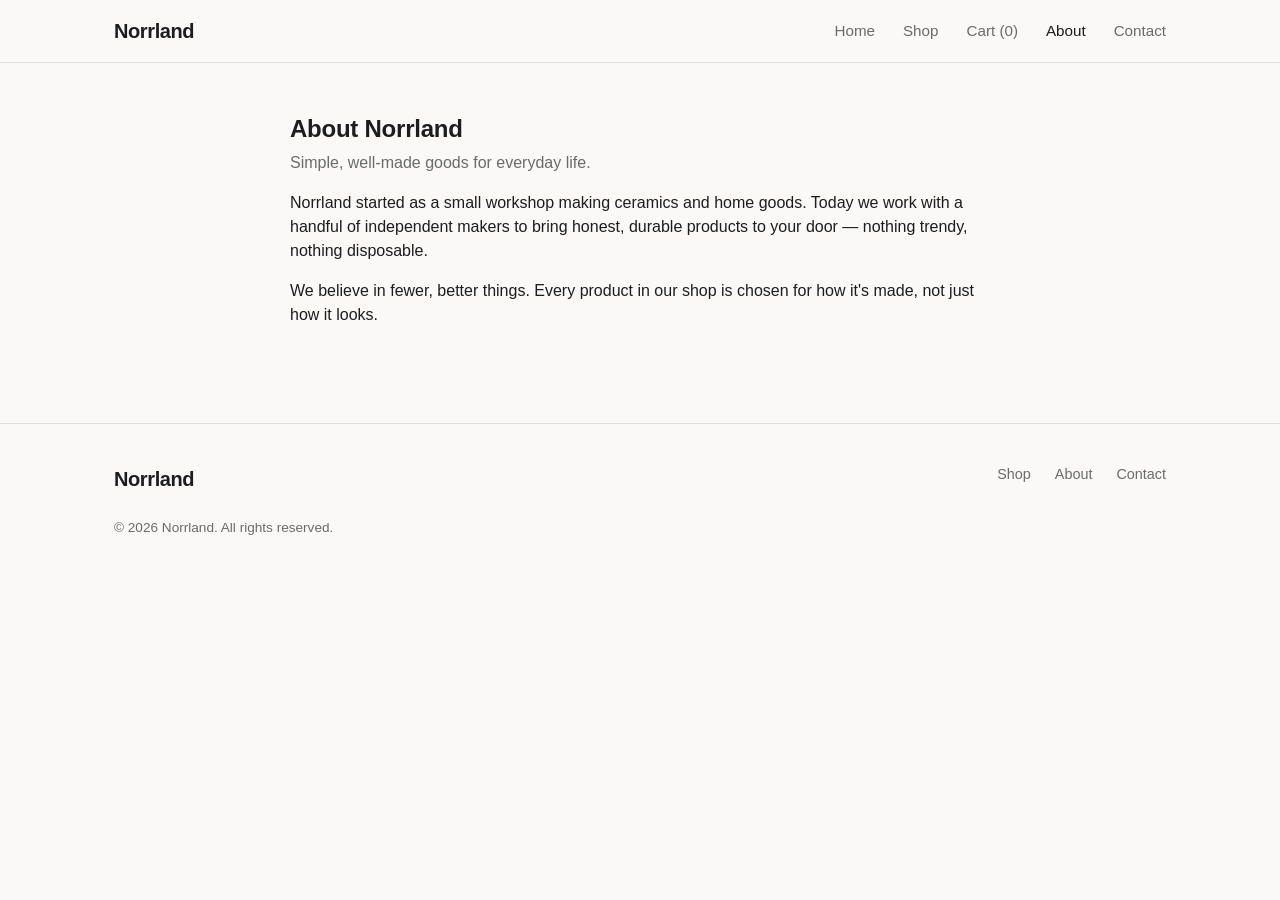
<file: about.html>
<!DOCTYPE html>
<html lang="en">
<head>
  <meta charset="UTF-8">
  <meta name="viewport" content="width=device-width, initial-scale=1.0">
  <title>About — Norrland</title>
  <link rel="stylesheet" href="style.css">
</head>
<body>

  <header class="nav">
    <div class="nav__inner">
      <a href="index.html" class="nav__brand">Norrland</a>
      <button class="nav__toggle" aria-label="Toggle menu">☰</button>
      <nav class="nav__links">
        <a href="index.html">Home</a>
        <a href="products.html">Shop</a>
        <a href="cart.html">Cart (<span id="cart-count">0</span>)</a>
        <a href="about.html" class="active">About</a>
        <a href="contact.html">Contact</a>
      </nav>
    </div>
  </header>

  <section class="container section" style="max-width:700px;">
    <h1 class="section-title">About Norrland</h1>
    <p class="section-sub">Simple, well-made goods for everyday life.</p>
    <p style="margin-top:1rem;">
      Norrland started as a small workshop making ceramics and home goods.
      Today we work with a handful of independent makers to bring honest,
      durable products to your door — nothing trendy, nothing disposable.
    </p>
    <p style="margin-top:1rem;">
      We believe in fewer, better things. Every product in our shop is
      chosen for how it's made, not just how it looks.
    </p>
  </section>

  <footer class="footer">
    <div class="container footer__inner">
      <div>
        <p class="nav__brand">Norrland</p>
        <p class="footer__copy">© 2026 Norrland. All rights reserved.</p>
      </div>
      <nav class="footer__links">
        <a href="products.html">Shop</a>
        <a href="about.html">About</a>
        <a href="contact.html">Contact</a>
      </nav>
    </div>
  </footer>

  <script src="script.js"></script>
</body>
</html>
</file>
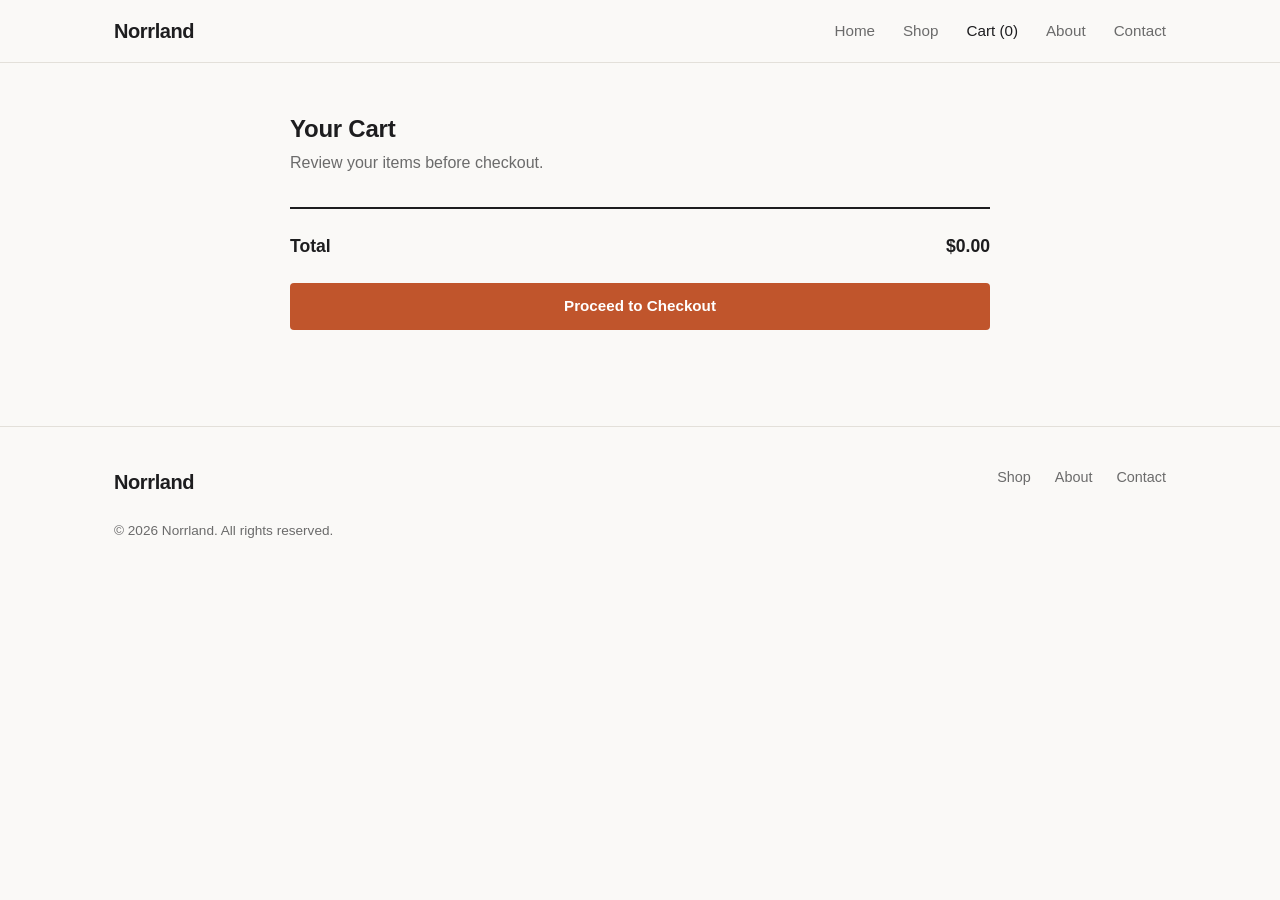
<file: cart.html>
<!DOCTYPE html>
<html lang="en">
<head>
  <meta charset="UTF-8">
  <meta name="viewport" content="width=device-width, initial-scale=1.0">
  <title>Cart — Norrland</title>
  <link rel="stylesheet" href="style.css">
</head>
<body>

  <header class="nav">
    <div class="nav__inner">
      <a href="index.html" class="nav__brand">Norrland</a>
      <button class="nav__toggle" aria-label="Toggle menu">☰</button>
      <nav class="nav__links">
        <a href="index.html">Home</a>
        <a href="products.html">Shop</a>
        <a href="cart.html" class="active">Cart (<span id="cart-count">0</span>)</a>
        <a href="about.html">About</a>
        <a href="contact.html">Contact</a>
      </nav>
    </div>
  </header>

  <section class="container section" style="max-width:700px;">
    <h1 class="section-title">Your Cart</h1>
    <p class="section-sub">Review your items before checkout.</p>

    <div id="cart-list"></div>

    <div class="cart__summary">
      <span>Total</span>
      <span id="cart-total">$0.00</span>
    </div>

    <a href="checkout.html" class="btn" style="display:block; text-align:center; margin-top:1.5rem;">Proceed to Checkout</a>
  </section>

  <footer class="footer">
    <div class="container footer__inner">
      <div>
        <p class="nav__brand">Norrland</p>
        <p class="footer__copy">© 2026 Norrland. All rights reserved.</p>
      </div>
      <nav class="footer__links">
        <a href="products.html">Shop</a>
        <a href="about.html">About</a>
        <a href="contact.html">Contact</a>
      </nav>
    </div>
  </footer>

  <script src="script.js"></script>
</body>
</html>
</file>
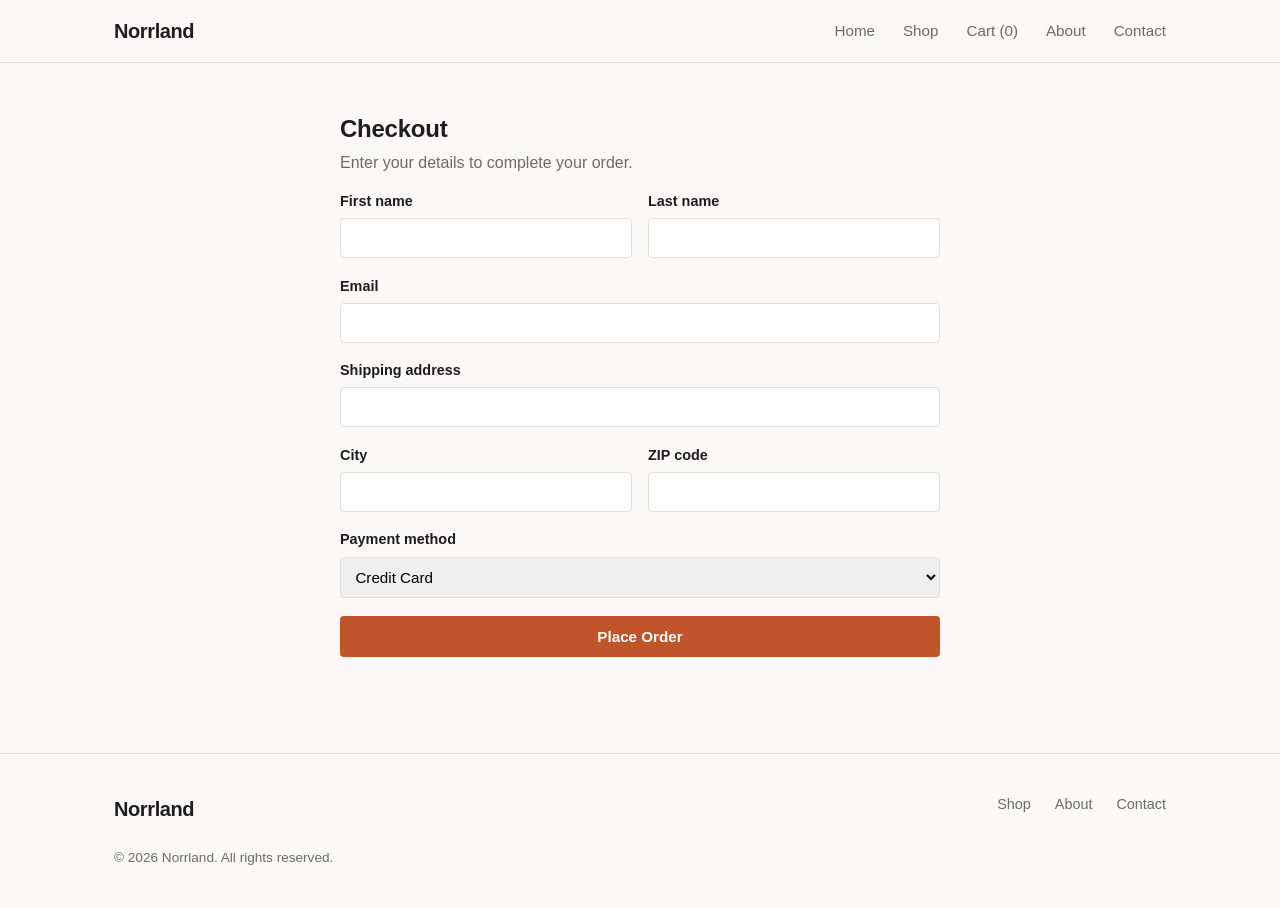
<file: checkout.html>
<!DOCTYPE html>
<html lang="en">
<head>
  <meta charset="UTF-8">
  <meta name="viewport" content="width=device-width, initial-scale=1.0">
  <title>Checkout — Norrland</title>
  <link rel="stylesheet" href="style.css">
</head>
<body>

  <header class="nav">
    <div class="nav__inner">
      <a href="index.html" class="nav__brand">Norrland</a>
      <button class="nav__toggle" aria-label="Toggle menu">☰</button>
      <nav class="nav__links">
        <a href="index.html">Home</a>
        <a href="products.html">Shop</a>
        <a href="cart.html">Cart (<span id="cart-count">0</span>)</a>
        <a href="about.html">About</a>
        <a href="contact.html">Contact</a>
      </nav>
    </div>
  </header>

  <section class="container section" style="max-width:600px;">
    <h1 class="section-title">Checkout</h1>
    <p class="section-sub">Enter your details to complete your order.</p>

    <form onsubmit="handleCheckout(event)">
      <div class="row">
        <div class="form-group">
          <label for="fname">First name</label>
          <input id="fname" type="text" required>
        </div>
        <div class="form-group">
          <label for="lname">Last name</label>
          <input id="lname" type="text" required>
        </div>
      </div>

      <div class="form-group">
        <label for="email">Email</label>
        <input id="email" type="email" required>
      </div>

      <div class="form-group">
        <label for="address">Shipping address</label>
        <input id="address" type="text" required>
      </div>

      <div class="row">
        <div class="form-group">
          <label for="city">City</label>
          <input id="city" type="text" required>
        </div>
        <div class="form-group">
          <label for="zip">ZIP code</label>
          <input id="zip" type="text" required>
        </div>
      </div>

      <div class="form-group">
        <label for="payment">Payment method</label>
        <select id="payment">
          <option>Credit Card</option>
          <option>PayPal</option>
          <option>Cash on Delivery</option>
        </select>
      </div>

      <button type="submit" class="btn" style="width:100%;">Place Order</button>
    </form>
  </section>

  <footer class="footer">
    <div class="container footer__inner">
      <div>
        <p class="nav__brand">Norrland</p>
        <p class="footer__copy">© 2026 Norrland. All rights reserved.</p>
      </div>
      <nav class="footer__links">
        <a href="products.html">Shop</a>
        <a href="about.html">About</a>
        <a href="contact.html">Contact</a>
      </nav>
    </div>
  </footer>

  <script src="script.js"></script>
</body>
</html>
</file>
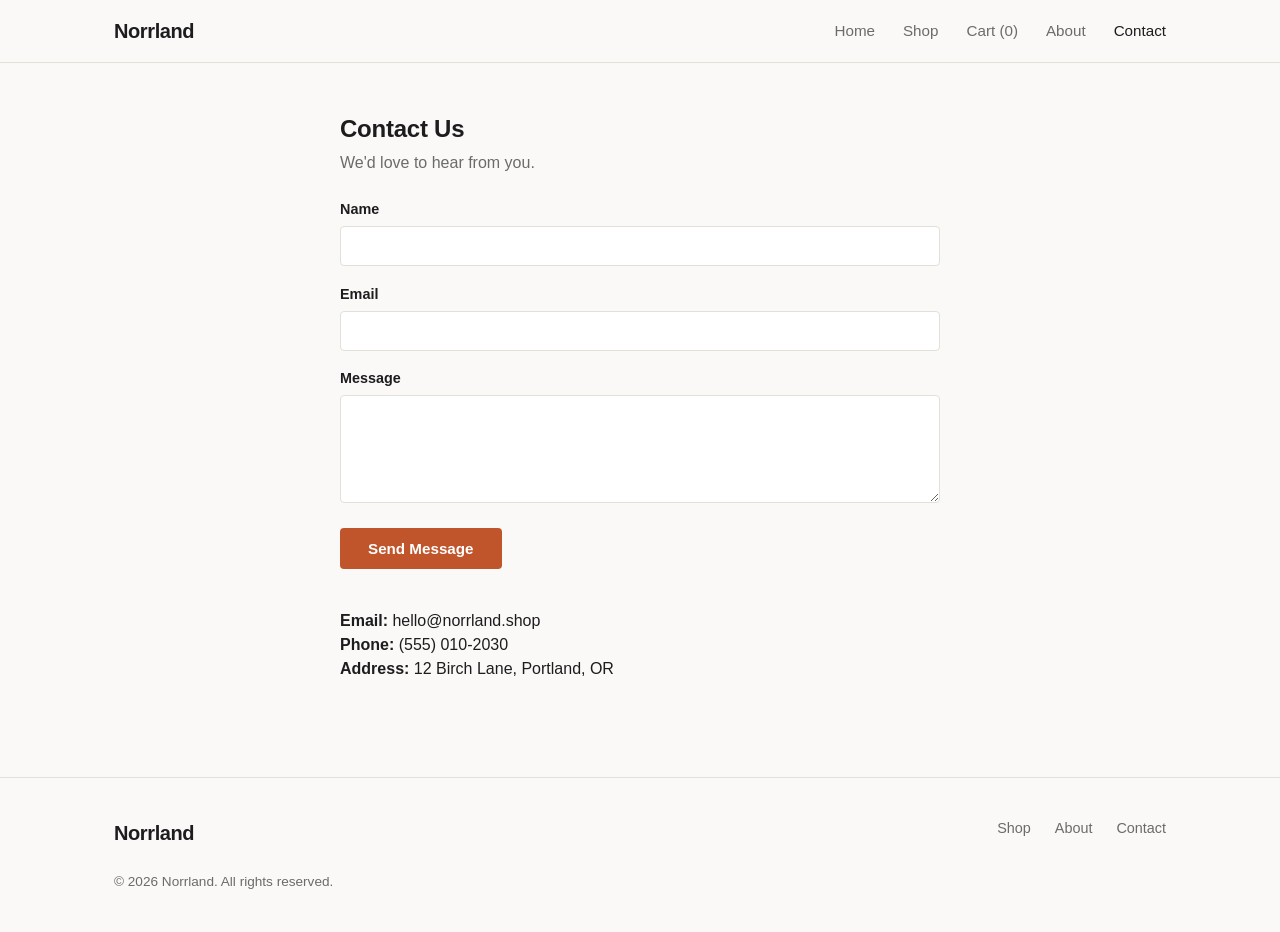
<file: contact.html>
<!DOCTYPE html>
<html lang="en">
<head>
  <meta charset="UTF-8">
  <meta name="viewport" content="width=device-width, initial-scale=1.0">
  <title>Contact — Norrland</title>
  <link rel="stylesheet" href="style.css">
</head>
  
<body>

  <header class="nav">
    <div class="nav__inner">
      <a href="index.html" class="nav__brand">Norrland</a>
      <button class="nav__toggle" aria-label="Toggle menu">☰</button>
      <nav class="nav__links">
        <a href="index.html">Home</a>
        <a href="products.html">Shop</a>
        <a href="cart.html">Cart (<span id="cart-count">0</span>)</a>
        <a href="about.html">About</a>
        <a href="contact.html" class="active">Contact</a>
      </nav>
    </div>
  </header>

  <section class="container section" style="max-width:600px;">
    <h1 class="section-title">Contact Us</h1>
    <p class="section-sub">We'd love to hear from you.</p>

    <form onsubmit="handleContact(event)" style="margin-top:1.5rem;">
      <div class="form-group">
        <label for="cname">Name</label>
        <input id="cname" type="text" required>
      </div>
      <div class="form-group">
        <label for="cemail">Email</label>
        <input id="cemail" type="email" required>
      </div>
      <div class="form-group">
        <label for="cmessage">Message</label>
        <textarea id="cmessage" rows="5" required></textarea>
      </div>
      <button type="submit" class="btn">Send Message</button>
    </form>

    <div style="margin-top:2.5rem;">
      <p><strong>Email:</strong> hello@norrland.shop</p>
      <p><strong>Phone:</strong> (555) 010-2030</p>
      <p><strong>Address:</strong> 12 Birch Lane, Portland, OR</p>
    </div>
  </section>

  <footer class="footer">
    <div class="container footer__inner">
      <div>
        <p class="nav__brand">Norrland</p>
        <p class="footer__copy">© 2026 Norrland. All rights reserved.</p>
      </div>
      <nav class="footer__links">
        <a href="products.html">Shop</a>
        <a href="about.html">About</a>
        <a href="contact.html">Contact</a>
      </nav>
    </div>
  </footer>

  <script src="script.js"></script>
</body>
</html>
</file>
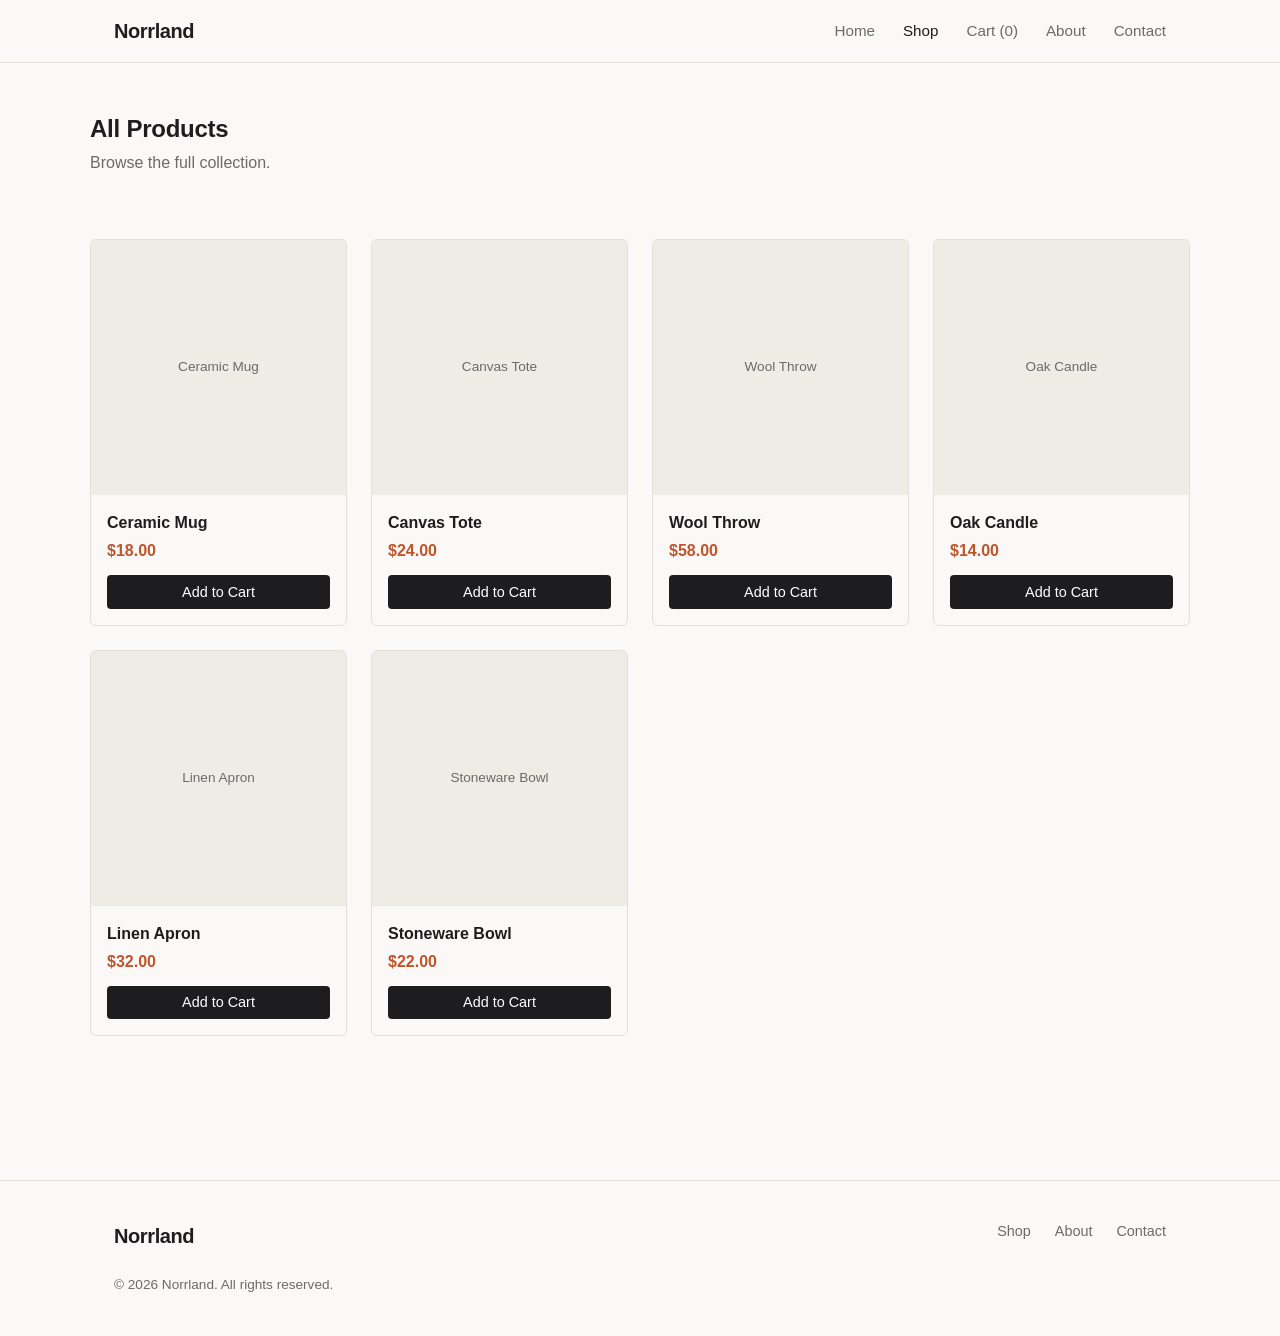
<file: products.html>
<!DOCTYPE html>
<html lang="en">
<head>
  <meta charset="UTF-8">
  <meta name="viewport" content="width=device-width, initial-scale=1.0">
  <title>Shop — Norrland</title>
  <link rel="stylesheet" href="style.css">
</head>
<body>

  <header class="nav">
    <div class="nav__inner">
      <a href="index.html" class="nav__brand">Norrland</a>
      <button class="nav__toggle" aria-label="Toggle menu">☰</button>
      <nav class="nav__links">
        <a href="index.html">Home</a>
        <a href="products.html" class="active">Shop</a>
        <a href="cart.html">Cart (<span id="cart-count">0</span>)</a>
        <a href="about.html">About</a>
        <a href="contact.html">Contact</a>
      </nav>
    </div>
  </header>

  <section class="container section">
    <h1 class="section-title">All Products</h1>
    <p class="section-sub">Browse the full collection.</p>

    <div class="grid">
      <article class="card">
        <div class="card__img">Ceramic Mug</div>
        <div class="card__body">
          <p class="card__title">Ceramic Mug</p>
          <p class="card__price">$18.00</p>
          <button class="card__btn" onclick="addToCart('Ceramic Mug', 18)">Add to Cart</button>
        </div>
      </article>
      <article class="card">
        <div class="card__img">Canvas Tote</div>
        <div class="card__body">
          <p class="card__title">Canvas Tote</p>
          <p class="card__price">$24.00</p>
          <button class="card__btn" onclick="addToCart('Canvas Tote', 24)">Add to Cart</button>
        </div>
      </article>
      <article class="card">
        <div class="card__img">Wool Throw</div>
        <div class="card__body">
          <p class="card__title">Wool Throw</p>
          <p class="card__price">$58.00</p>
          <button class="card__btn" onclick="addToCart('Wool Throw', 58)">Add to Cart</button>
        </div>
      </article>
      <article class="card">
        <div class="card__img">Oak Candle</div>
        <div class="card__body">
          <p class="card__title">Oak Candle</p>
          <p class="card__price">$14.00</p>
          <button class="card__btn" onclick="addToCart('Oak Candle', 14)">Add to Cart</button>
        </div>
      </article>
      <article class="card">
        <div class="card__img">Linen Apron</div>
        <div class="card__body">
          <p class="card__title">Linen Apron</p>
          <p class="card__price">$32.00</p>
          <button class="card__btn" onclick="addToCart('Linen Apron', 32)">Add to Cart</button>
        </div>
      </article>
      <article class="card">
        <div class="card__img">Stoneware Bowl</div>
        <div class="card__body">
          <p class="card__title">Stoneware Bowl</p>
          <p class="card__price">$22.00</p>
          <button class="card__btn" onclick="addToCart('Stoneware Bowl', 22)">Add to Cart</button>
        </div>
      </article>
    </div>
  </section>

  <footer class="footer">
    <div class="container footer__inner">
      <div>
        <p class="nav__brand">Norrland</p>
        <p class="footer__copy">© 2026 Norrland. All rights reserved.</p>
      </div>
      <nav class="footer__links">
        <a href="products.html">Shop</a>
        <a href="about.html">About</a>
        <a href="contact.html">Contact</a>
      </nav>
    </div>
  </footer>

  <script src="script.js"></script>
</body>
</html>
</file>
<file: style.css>
/* ===== Base ===== */
:root {
  --ink: #1d1d1f;
  --paper: #faf9f7;
  --accent: #c0552c;
  --line: #e3e0da;
  --muted: #6b6b6b;
}

* { box-sizing: border-box; margin: 0; padding: 0; }

body {
  font-family: -apple-system, "Segoe UI", Arial, sans-serif;
  background: var(--paper);
  color: var(--ink);
  line-height: 1.5;
}

a { color: inherit; text-decoration: none; }
img { max-width: 100%; display: block; }
ul { list-style: none; }

.container {
  max-width: 1100px;
  margin: 0 auto;
  padding: 0 1.5rem;
}

/* ===== Navbar ===== */
.nav {
  position: sticky;
  top: 0;
  background: var(--paper);
  border-bottom: 1px solid var(--line);
  z-index: 100;
}

.nav__inner {
  max-width: 1100px;
  margin: 0 auto;
  padding: 1rem 1.5rem;
  display: flex;
  align-items: center;
  justify-content: space-between;
}

.nav__brand {
  font-size: 1.25rem;
  font-weight: 700;
  letter-spacing: -0.02em;
}

.nav__links {
  display: flex;
  gap: 1.75rem;
}

.nav__links a {
  font-size: 0.95rem;
  color: var(--muted);
  transition: color 0.2s ease;
}

.nav__links a:hover,
.nav__links a.active {
  color: var(--ink);
}

.nav__toggle {
  display: none;
  background: none;
  border: none;
  font-size: 1.5rem;
  cursor: pointer;
  color: var(--ink);
}

@media (max-width: 700px) {
  .nav__toggle { display: block; }

  .nav__links {
    display: none;
    flex-direction: column;
    gap: 0;
    width: 100%;
    padding: 0 1.5rem;
  }

  .nav__links.open {
    display: flex;
    padding-bottom: 1rem;
  }

  .nav__links a {
    padding: 0.6rem 0;
    border-bottom: 1px solid var(--line);
  }
}

/* ===== Hero ===== */
.hero {
  padding: 5rem 0 4rem;
  text-align: center;
}

.hero h1 {
  font-size: 2.5rem;
  letter-spacing: -0.02em;
  margin-bottom: 0.75rem;
}

.hero p {
  color: var(--muted);
  margin-bottom: 1.75rem;
  font-size: 1.1rem;
}

.btn {
  display: inline-block;
  background: var(--accent);
  color: #fff;
  padding: 0.75rem 1.75rem;
  border-radius: 4px;
  font-size: 0.95rem;
  font-weight: 600;
  border: none;
  cursor: pointer;
  transition: opacity 0.2s ease;
}

.btn:hover { opacity: 0.85; }

.btn--outline {
  background: none;
  border: 1px solid var(--ink);
  color: var(--ink);
}

/* ===== Product grid ===== */
.grid {
  display: grid;
  grid-template-columns: repeat(auto-fill, minmax(220px, 1fr));
  gap: 1.5rem;
  padding: 3rem 0;
}

.card {
  border: 1px solid var(--line);
  border-radius: 6px;
  overflow: hidden;
  transition: box-shadow 0.2s ease, transform 0.2s ease;
}

.card:hover {
  box-shadow: 0 8px 20px rgba(0,0,0,0.06);
  transform: translateY(-2px);
}

.card__img {
  aspect-ratio: 1 / 1;
  background: #efece6;
  display: flex;
  align-items: center;
  justify-content: center;
  color: var(--muted);
  font-size: 0.85rem;
}

.card__body { padding: 1rem; }

.card__title { font-weight: 600; margin-bottom: 0.25rem; }

.card__price { color: var(--accent); font-weight: 600; margin-bottom: 0.75rem; }

.card__btn {
  width: 100%;
  background: var(--ink);
  color: #fff;
  padding: 0.55rem;
  border: none;
  border-radius: 4px;
  cursor: pointer;
  font-size: 0.9rem;
}

.card__btn:hover { background: var(--accent); }

/* ===== Section heading ===== */
.section-title {
  font-size: 1.5rem;
  margin-bottom: 0.25rem;
  letter-spacing: -0.01em;
}

.section-sub { color: var(--muted); margin-bottom: 1rem; }

/* ===== Cart ===== */
.cart__item {
  display: flex;
  align-items: center;
  justify-content: space-between;
  gap: 1rem;
  padding: 1rem 0;
  border-bottom: 1px solid var(--line);
}

.cart__info { flex: 1; }

.cart__qty {
  width: 50px;
  padding: 0.4rem;
  border: 1px solid var(--line);
  border-radius: 4px;
  text-align: center;
}

.cart__remove {
  background: none;
  border: none;
  color: var(--accent);
  cursor: pointer;
  font-size: 0.9rem;
}

.cart__summary {
  margin-top: 2rem;
  padding-top: 1.5rem;
  border-top: 2px solid var(--ink);
  display: flex;
  justify-content: space-between;
  font-weight: 700;
  font-size: 1.1rem;
}

/* ===== Forms ===== */
.form-group { margin-bottom: 1.1rem; }

.form-group label {
  display: block;
  font-size: 0.9rem;
  margin-bottom: 0.35rem;
  font-weight: 600;
}

.form-group input,
.form-group textarea,
.form-group select {
  width: 100%;
  padding: 0.65rem;
  border: 1px solid var(--line);
  border-radius: 4px;
  font-size: 0.95rem;
  font-family: inherit;
}

.form-group input:focus,
.form-group textarea:focus,
.form-group select:focus {
  outline: 2px solid var(--accent);
  outline-offset: 1px;
}

.row { display: flex; gap: 1rem; }
.row .form-group { flex: 1; }

/* ===== Page sections ===== */
.section { padding: 3rem 0; }
.section--alt { background: #f1efe9; }

/* ===== Footer ===== */
.footer {
  border-top: 1px solid var(--line);
  padding: 2.5rem 0;
  margin-top: 3rem;
}

.footer__inner {
  display: flex;
  justify-content: space-between;
  flex-wrap: wrap;
  gap: 1.5rem;
}

.footer__links {
  display: flex;
  gap: 1.5rem;
}

.footer__links a { color: var(--muted); font-size: 0.9rem; }
.footer__links a:hover { color: var(--ink); }

.footer__copy { color: var(--muted); font-size: 0.85rem; margin-top: 1.5rem; }

@media (max-width: 700px) {
  .row { flex-direction: column; }
  .hero h1 { font-size: 2rem; }
}
</file>
